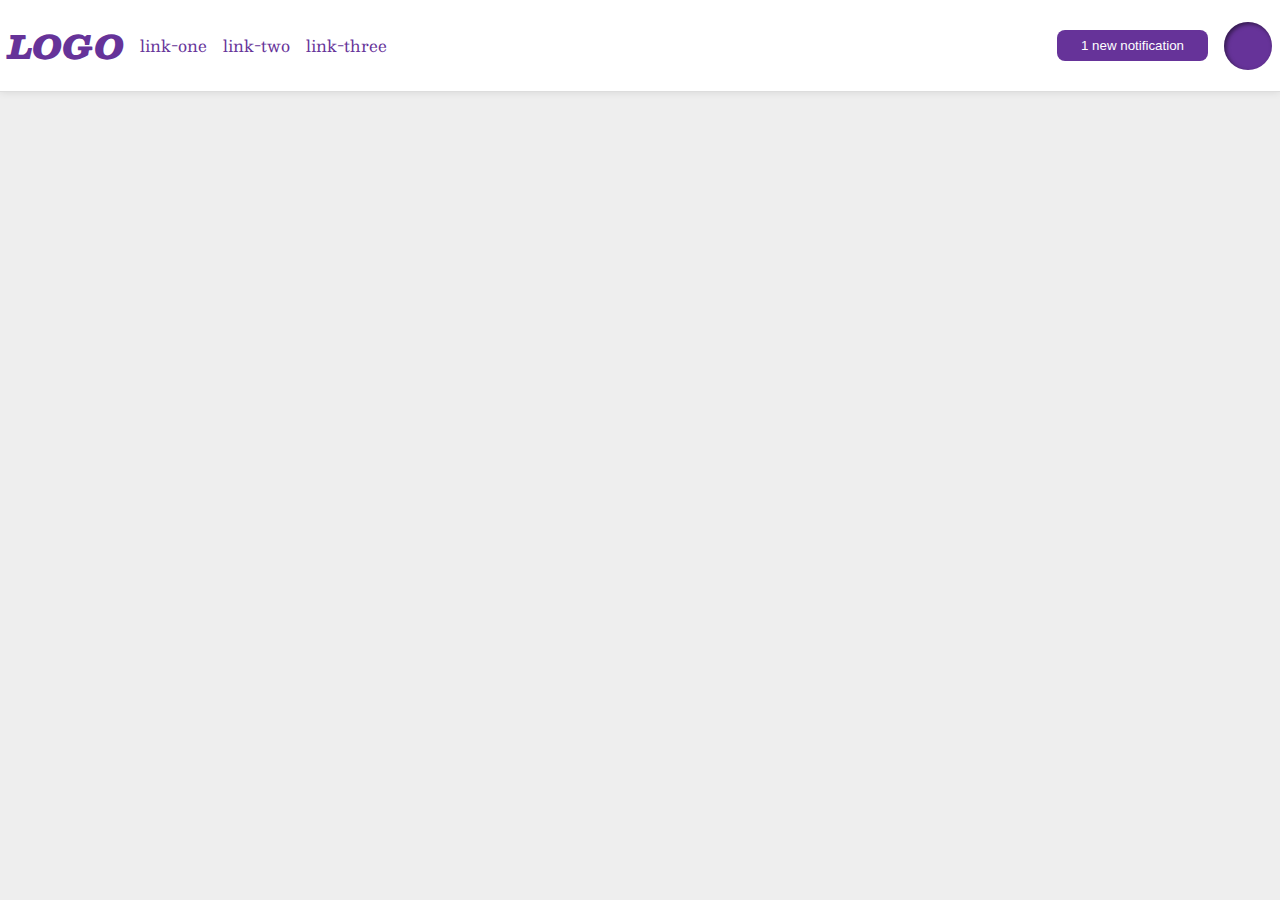
<file: flex/03-flex-header-2/index.html>
<!DOCTYPE html>
<html lang="en">
  <head>
    <meta charset="UTF-8">
    <meta http-equiv="X-UA-Compatible" content="IE=edge">
    <meta name="viewport" content="width=device-width, initial-scale=1.0">
    <title>Flex Header 2</title>
    <link rel="stylesheet" href="style.css">
  </head>
  <body>
    <div class="header">
      <div class="logo">
        LOGO
      </div>
      <ul class="links">
        <li><a href="google.com">link-one</a></li>
        <li><a href="google.com">link-two</a></li>
        <li><a href="google.com">link-three</a></li>
      </ul>
      <div class="spacer"></div>
      <button class="notifications">
        1 new notification
      </button>
      <div class="profile-image"></div>
    </div>
  </body>
</html>
</file>
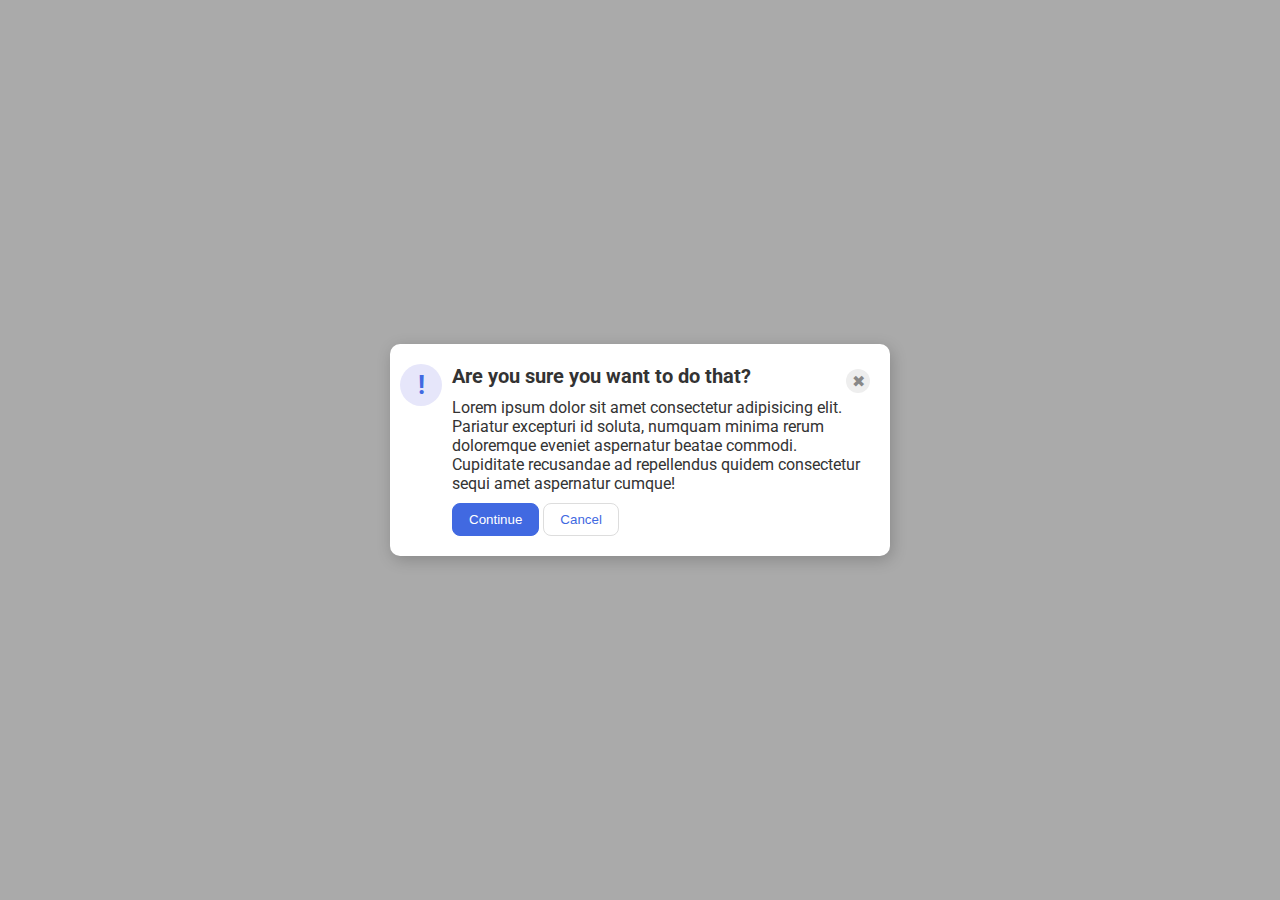
<file: flex/05-flex-modal/index.html>
<!DOCTYPE html>
<html lang="en">

<head>
  <meta charset="UTF-8">
  <meta http-equiv="X-UA-Compatible" content="IE=edge">
  <meta name="viewport" content="width=device-width, initial-scale=1.0">
  <link rel="stylesheet" href="style.css">
  <title>Modal</title>
</head>

<body>
  <div class="modal">

    <div class="icon">!</div>
    <div class="container">
      <div class="top-header">
        <div class="header">Are you sure you want to do that?</div>
        <div class="close-button">✖</div>
      </div>
      <div class="text">Lorem ipsum dolor sit amet consectetur adipisicing elit. Pariatur excepturi id soluta, numquam
        minima rerum doloremque eveniet aspernatur beatae commodi. Cupiditate recusandae ad repellendus quidem
        consectetur
        sequi amet aspernatur cumque!</div>
      <div>
        <button class="continue">Continue</button>
        <button class="cancel">Cancel</button>
      </div>
    </div>
  </div>
</body>

</html>
</file>
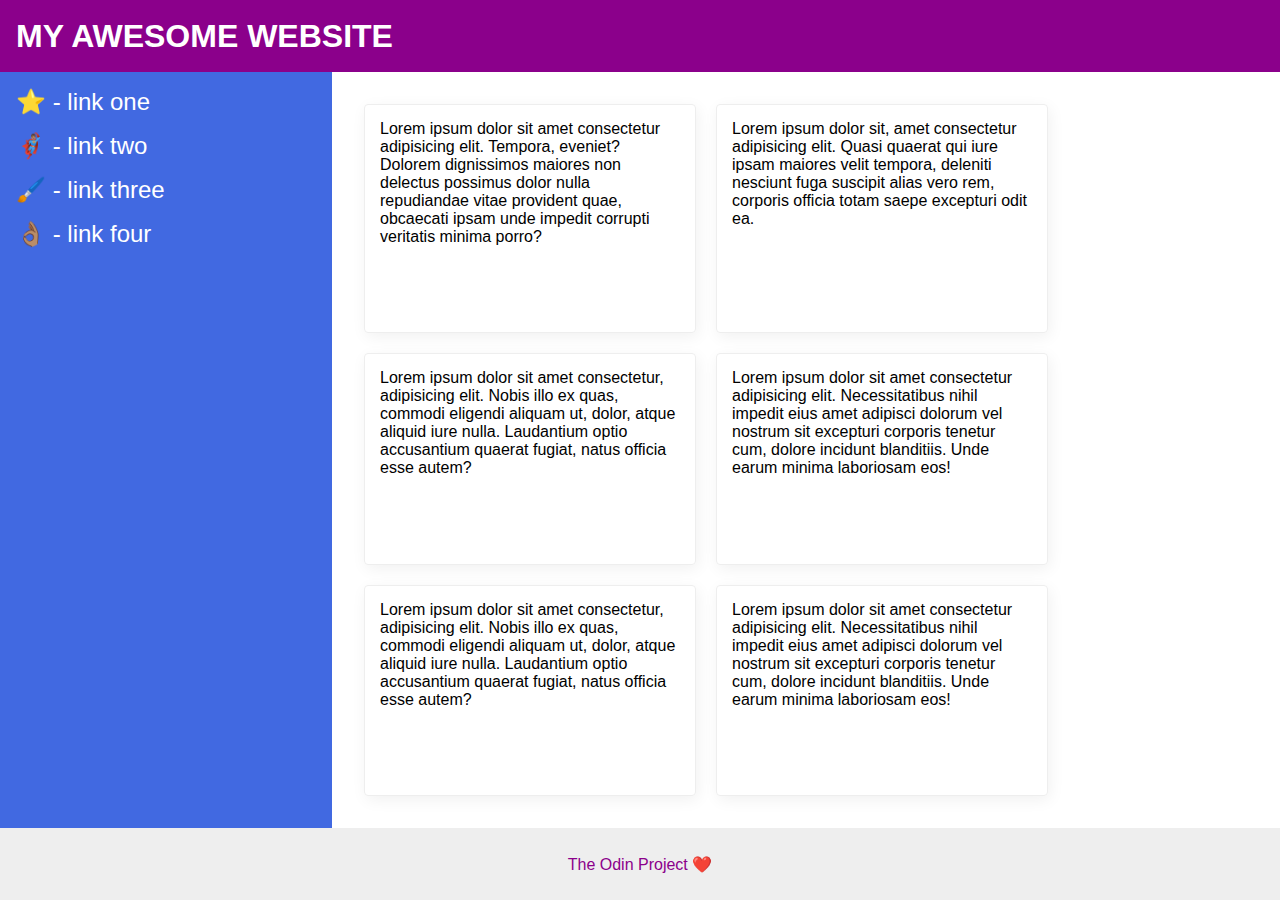
<file: flex/07-flex-layout-2/index.html>
<!DOCTYPE html>
<html lang="en">
  <head>
    <meta charset="UTF-8">
    <meta http-equiv="X-UA-Compatible" content="IE=edge">
    <meta name="viewport" content="width=device-width, initial-scale=1.0">
    <title>The Holy Grail</title>
    <link rel="stylesheet" href="style.css">
  </head>
  <body>
    <div class="header">
      MY AWESOME WEBSITE
    </div>
    <div class="content">
    <div class="sidebar">
      <ul>
        <li><a href="#">⭐ - link one</a></li>
        <li><a href="#">🦸🏽‍♂️ - link two</a></li>
        <li><a href="#">🖌️ - link three</a></li>
        <li><a href="#">👌🏽 - link four</a></li>
      </ul>
    </div>
    <div class="cards">
    <div class="card">Lorem ipsum dolor sit amet consectetur adipisicing elit. Tempora, eveniet? Dolorem dignissimos maiores non delectus possimus dolor nulla repudiandae vitae provident quae, obcaecati ipsam unde impedit corrupti veritatis minima porro?</div>
    <div class="card">Lorem ipsum dolor sit, amet consectetur adipisicing elit. Quasi quaerat qui iure ipsam maiores velit tempora, deleniti nesciunt fuga suscipit alias vero rem, corporis officia totam saepe excepturi odit ea.</div>
    <div class="card">Lorem ipsum dolor sit amet consectetur, adipisicing elit. Nobis illo ex quas, commodi eligendi aliquam ut, dolor, atque aliquid iure nulla. Laudantium optio accusantium quaerat fugiat, natus officia esse autem?</div>
    <div class="card">Lorem ipsum dolor sit amet consectetur adipisicing elit. Necessitatibus nihil impedit eius amet adipisci dolorum vel nostrum sit excepturi corporis tenetur cum, dolore incidunt blanditiis. Unde earum minima laboriosam eos!</div>
    <div class="card">Lorem ipsum dolor sit amet consectetur, adipisicing elit. Nobis illo ex quas, commodi eligendi aliquam ut, dolor, atque aliquid iure nulla. Laudantium optio accusantium quaerat fugiat, natus officia esse autem?</div>
    <div class="card">Lorem ipsum dolor sit amet consectetur adipisicing elit. Necessitatibus nihil impedit eius amet adipisci dolorum vel nostrum sit excepturi corporis tenetur cum, dolore incidunt blanditiis. Unde earum minima laboriosam eos!</div>
    </div>
    </div>
    <div class="footer">
      The Odin Project ❤️
    </div>
  </body>
</html>
</file>
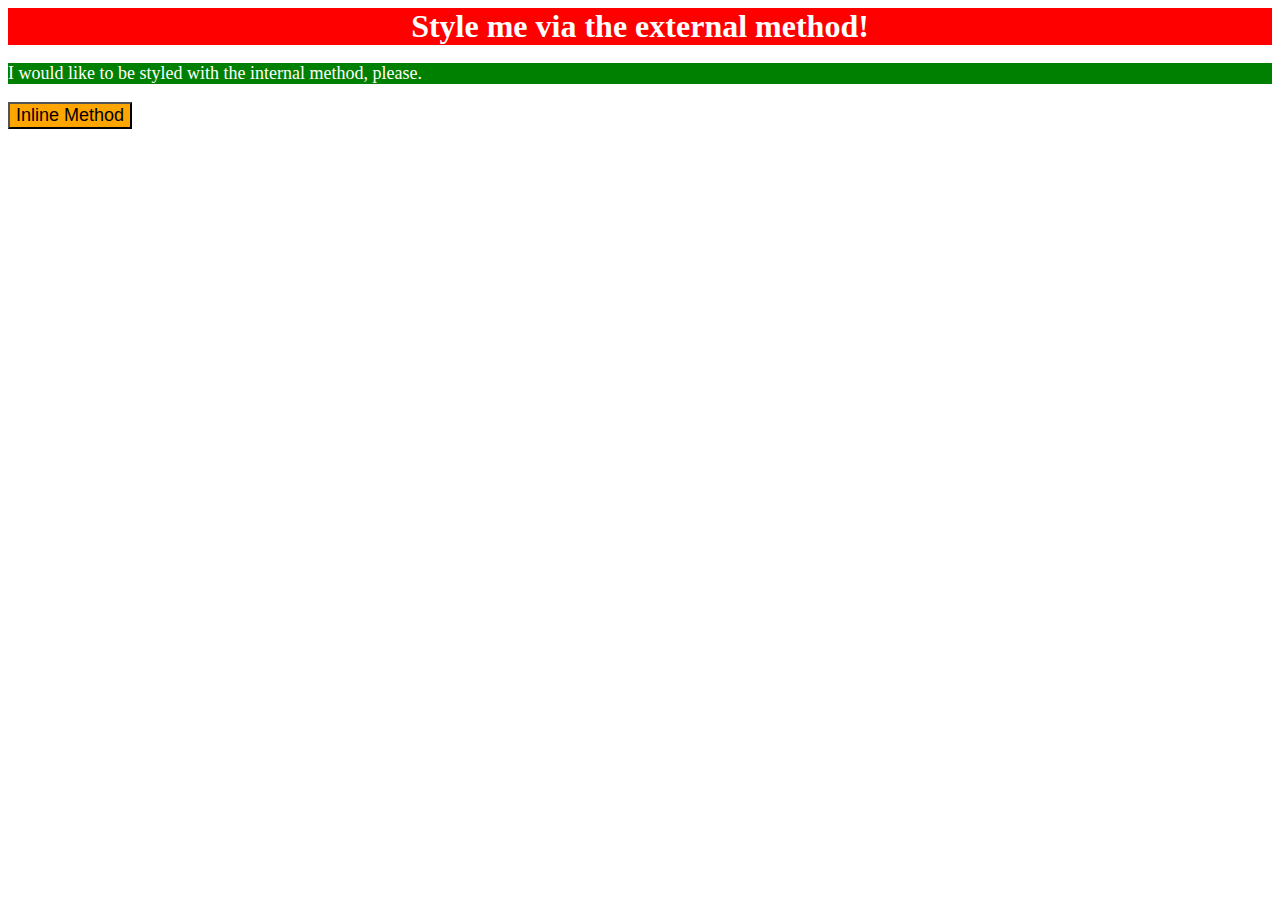
<file: foundations/01-css-methods/index.html>
<!DOCTYPE html>
<html lang="en">
  <head>
    <meta charset="UTF-8">
    <meta http-equiv="X-UA-Compatible" content="IE=edge">
    <meta name="viewport" content="width=device-width, initial-scale=1.0">
    <title>Methods for Adding CSS</title>
    <link rel="stylesheet" href="styles.css">
    <style>
      p {
        background-color: green;
        color: white;
        font-size: 18px;
      }
    </style>
  </head>
  <body>
    <div>Style me via the external method!</div>
    <p>I would like to be styled with the internal method, please.</p>
    <button style="background-color: orange; font-size: 18px;">Inline Method</button>
  </body>
</html>
</file>
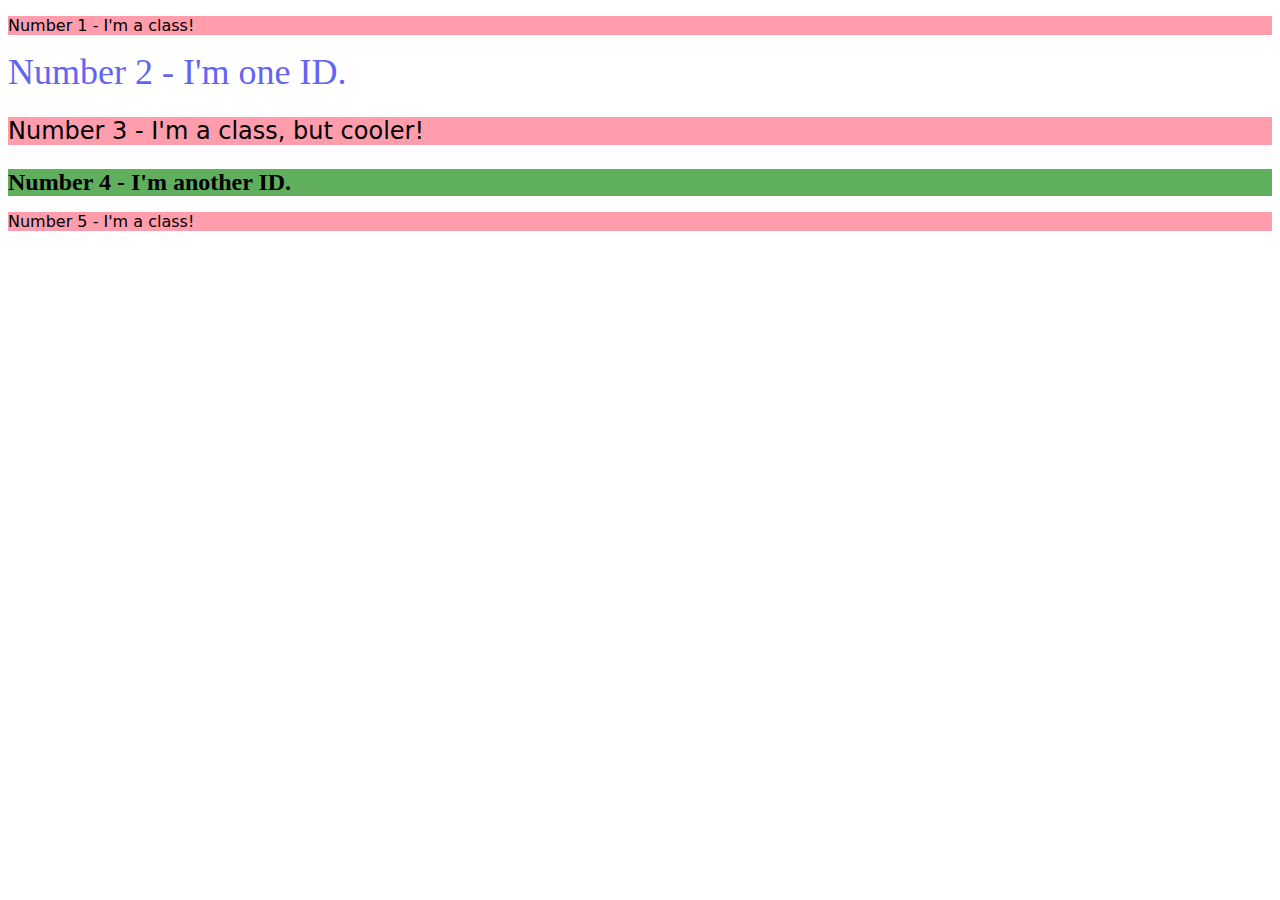
<file: foundations/02-class-id-selectors/index.html>
<!DOCTYPE html>
<html lang="en">
  <head>
    <meta charset="UTF-8">
    <meta http-equiv="X-UA-Compatible" content="IE=edge">
    <meta name="viewport" content="width=device-width, initial-scale=1.0">
    <title>Class and ID Selectors</title>
    <link rel="stylesheet" href="style.css">
  </head>
  <body>
    <p class="odd">Number 1 - I'm a class!</p>
    <div id="elm2">Number 2 - I'm one ID.</div>
    <p class="odd elm3">Number 3 - I'm a class, but cooler!</p>
    <div id="elm4">Number 4 - I'm another ID.</div>
    <p class="odd">Number 5 - I'm a class!</p>
  </body>
</html>
</file>
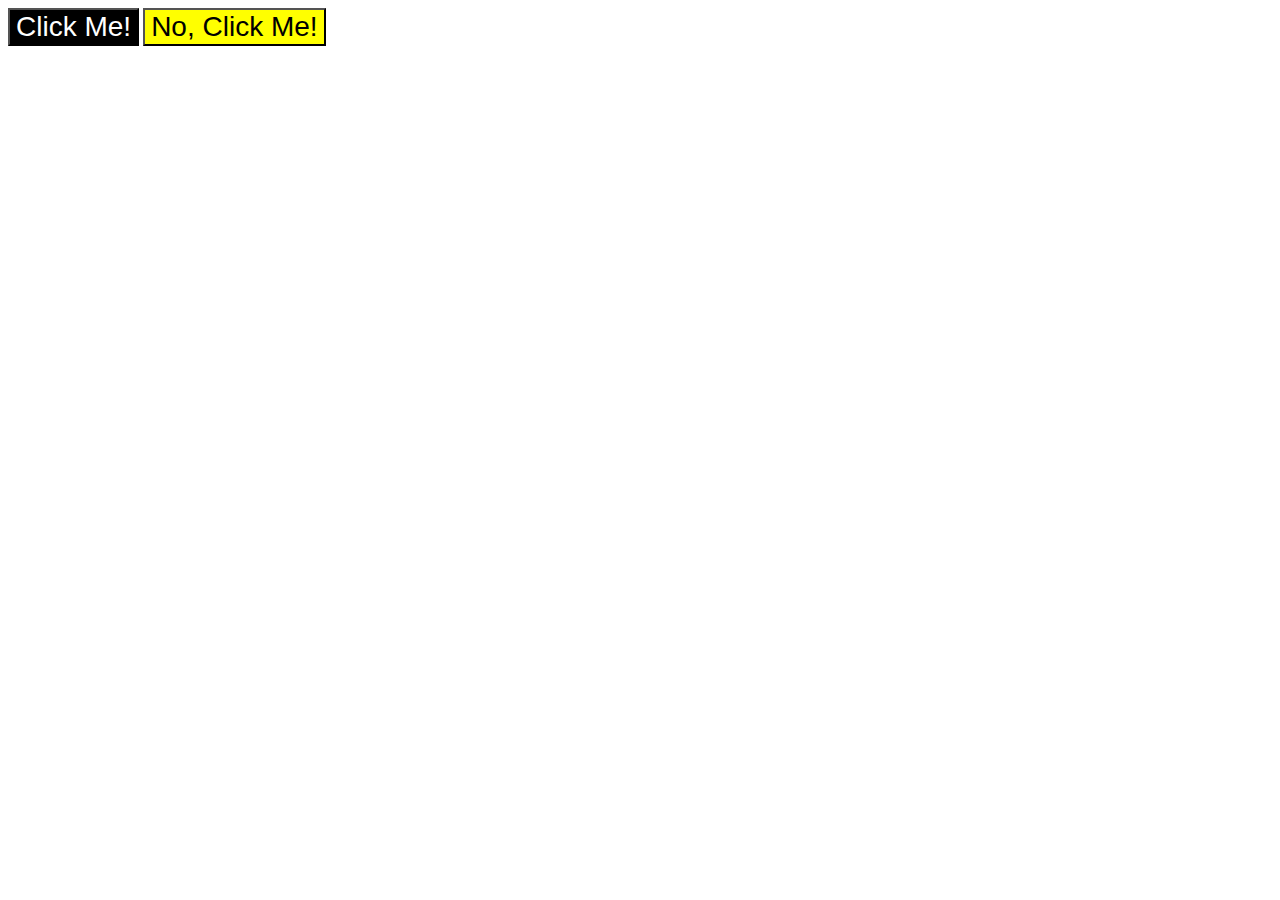
<file: foundations/03-grouping-selectors/index.html>
<!DOCTYPE html>
<html lang="en">
  <head>
    <meta charset="UTF-8">
    <meta http-equiv="X-UA-Compatible" content="IE=edge">
    <meta name="viewport" content="width=device-width, initial-scale=1.0">
    <title>Grouping Selectors</title>
    <link rel="stylesheet" href="style.css">
  </head>
  <body>
    <button class="click">Click Me!</button>
    <button class="noclick">No, Click Me!</button>
  </body>
</html>
</file>
<file: flex/03-flex-header-2/style.css>
/* this is some magical font-importing.  
you'll learn about it later. */
@import url('https://fonts.googleapis.com/css2?family=Besley:ital,wght@0,400;1,900&display=swap');

body {
  margin: 0;
  background: #eee;
  font-family: Besley, serif;
}

.header {
  background: white;
  border-bottom: 1px solid #ddd;
  box-shadow: 0 0 8px rgba(0,0,0,.1);
  display: flex;
  justify-content: space-between;
  align-items: center;
  padding: 8px;
}

.profile-image {
  background: rebeccapurple;
  box-shadow: inset 2px 2px 4px rgba(0,0,0,.5);
  border-radius: 50%;
  width: 48px;
  height: 48px;
}

.logo {
  color: rebeccapurple;
  font-size: 32px;
  font-weight: 900;
  font-style: italic;
}

button {
  border: none;
  border-radius: 8px;
  background: rebeccapurple;
  color: white;
  padding: 8px 24px; 
  margin: 16px;
}

a {
  /* this removes the line under our links */
  text-decoration: none;
  color: rebeccapurple;
  margin: 8px;
}

ul {
  list-style-type: none;
  display: flex;
  padding: 8px;
}

.spacer {
  margin-left: auto;
}
</file>
<file: flex/05-flex-modal/style.css>
@import url('https://fonts.googleapis.com/css2?family=Roboto:wght@400;700&display=swap');

html, body {
  height: 100%;
}

body {
  font-family: Roboto, sans-serif;
  margin: 0;
  background: #aaa;
  color: #333;
  /* I'll give you this one for free lol */
  display: flex;
  align-items: center;
  justify-content: center;
}

.modal {
  background: white;
  width: 480px;
  border-radius: 10px;
  box-shadow: 2px 4px 16px rgba(0,0,0,.2);
  display: flex;
  padding: 10px;
}

.icon {
  color: royalblue;
  font-size: 26px;
  font-weight: 700;
  background: lavender;
  width: 42px;
  height: 42px;
  border-radius: 50%;
  display: flex;
  align-items: center;
  justify-content: center;
  margin-top: 10px;
  flex: 1 0 auto;
}

.close-button {
  background: #eee;
  border-radius: 50%;
  color: #888;
  font-weight: 400;
  font-size: 16px;
  height: 24px;
  width: 24px;
  display: flex;
  align-items: center;
  justify-content: center;
}

button {
  padding: 8px 16px;
  border-radius: 8px;
}

button.continue {
  background: royalblue;
  border: 1px solid royalblue;
  color: white;
}

button.cancel {
  background: white;
  border: 1px solid #ddd;
  color: royalblue;
}

.header {
  font-size: 20px;
  font-weight: bold;
  margin-bottom: 10px;
}

.top-header {
  display: flex;
  justify-content: space-between;
  align-items: center;
}

.container {
  display: flex;
  flex-direction: column;
  justify-content: space-between;
  padding: 10px;
}

.text {
  margin-bottom: 10px;
}
</file>
<file: flex/07-flex-layout-2/style.css>
body {
  font-family: -apple-system, BlinkMacSystemFont, 'Segoe UI', Roboto, Oxygen, Ubuntu, Cantarell, 'Open Sans', 'Helvetica Neue', sans-serif;
  margin: 0;
  min-height: 100vh;
  display: flex;
  flex-direction: column;
  justify-content: space-between;
}

.header {
  height: 72px;
  background: darkmagenta;
  color: white;
  display:flex;
  font-size: 32px;
  font-weight: 900;
  align-items: center;
  padding-left: 16px;
}

.footer {
  height: 72px;
  background: #eee;
  color: darkmagenta;
  display: flex;
  justify-content: center;
  align-items: center;
}

.sidebar {
  width: 300px;
  background: royalblue;
  display: flex;
  flex: 1 0 auto;
  padding: 16px;
  
}

.card {
  border: 1px solid #eee;
  box-shadow: 2px 4px 16px rgba(0,0,0,.06);
  border-radius: 4px;
  max-width: 300px;
  max-height: 300px;
  padding: 15px;
}

a {
  font-size: 24px;
  color: white;
  text-decoration: none;
}

ul {
  list-style: none;
  margin: 0;
  padding: 0;
}

li {
  margin-bottom: 16px;
}

.cards {
  padding: 32px;
  display: flex;
  flex-wrap: wrap;
  gap: 20px;
}

.content {
  display: flex;
  flex: auto;
}

/* * {
  border: 1px solid red;
} */
</file>
<file: foundations/01-css-methods/styles.css>
div {
    color: white;
    background-color: red;
    font-size: 32px;
    text-align: center;
    font-weight: bold;
}
</file>
<file: foundations/02-class-id-selectors/style.css>
.odd {
    background-color: rgb(255, 157, 173);
    font-family: "Verdana", "DejaVu Sans", sans-serif;
}

#elm2 {
    color: rgb(100, 100, 242);
    font-size: 36px;
}

.elm3 {
    font-size: 24px;
}

#elm4 {
    background-color: rgb(95, 175, 95);
    font-size: 24px;
    font-weight: bold;
}
</file>
<file: foundations/03-grouping-selectors/style.css>
.click {
    background-color: black;
    color: white;
}

.noclick {
    background-color: yellow;
}

.click, .noclick {
    font-size: 28px;
    font-family: "Helvetica", "Times New Roman", sans-serif;
}
</file>
